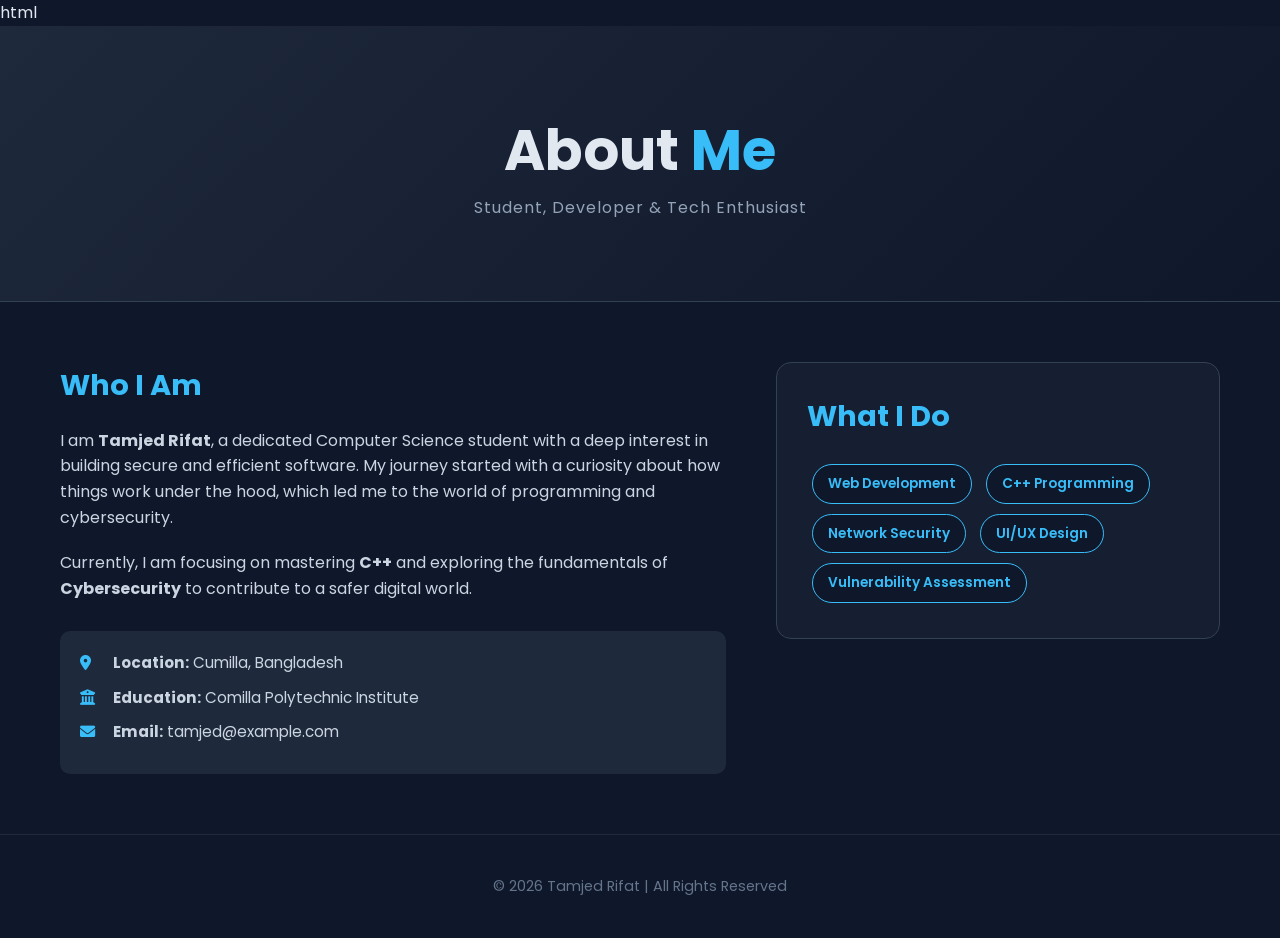
<file: index.html/about.html>
html  <!DOCTYPE html>
<html lang="en">
<head>
    <meta charset="UTF-8">
    <meta name="viewport" content="width=device-width, initial-scale=1.0">
    <title>About Me | Tamjed Rifat</title>
    <link rel="stylesheet" href="style.css">
    <link href="https://fonts.googleapis.com/css2?family=Poppins:wght@300;400;600&display=swap" rel="stylesheet">
    <link rel="stylesheet" href="https://cdnjs.cloudflare.com/ajax/libs/font-awesome/6.0.0/css/all.min.css">
</head>
<body>

    <header class="about-header">
        <h1>About <span>Me</span></h1>
        <p>Student, Developer & Tech Enthusiast</p>
    </header>

    <main class="container">
        <div class="about-wrapper">
            <div class="about-info">
                <h2>Who I Am</h2>
                <p>I am <strong>Tamjed Rifat</strong>, a dedicated Computer Science student with a deep interest in building secure and efficient software. My journey started with a curiosity about how things work under the hood, which led me to the world of programming and cybersecurity.</p>
                <p>Currently, I am focusing on mastering <strong>C++</strong> and exploring the fundamentals of <strong>Cybersecurity</strong> to contribute to a safer digital world.</p>
                
                <div class="personal-details">
                    <p><strong><i class="fas fa-map-marker-alt"></i> Location:</strong> Cumilla, Bangladesh</p>
                    <p><strong><i class="fas fa-university"></i> Education:</strong> Comilla Polytechnic Institute</p>
                    <p><strong><i class="fas fa-envelope"></i> Email:</strong> tamjed@example.com</p>
                </div>
            </div>

            <div class="about-skills">
                <h2>What I Do</h2>
                <div class="skill-tag">Web Development</div>
                <div class="skill-tag">C++ Programming</div>
                <div class="skill-tag">Network Security</div>
                <div class="skill-tag">UI/UX Design</div>
                <div class="skill-tag">Vulnerability Assessment</div>
            </div>
        </div>
    </main>

    <footer class="footer">
        <p>&copy; 2026 Tamjed Rifat | All Rights Reserved</p>
    </footer>

</body>
</html>
</file>
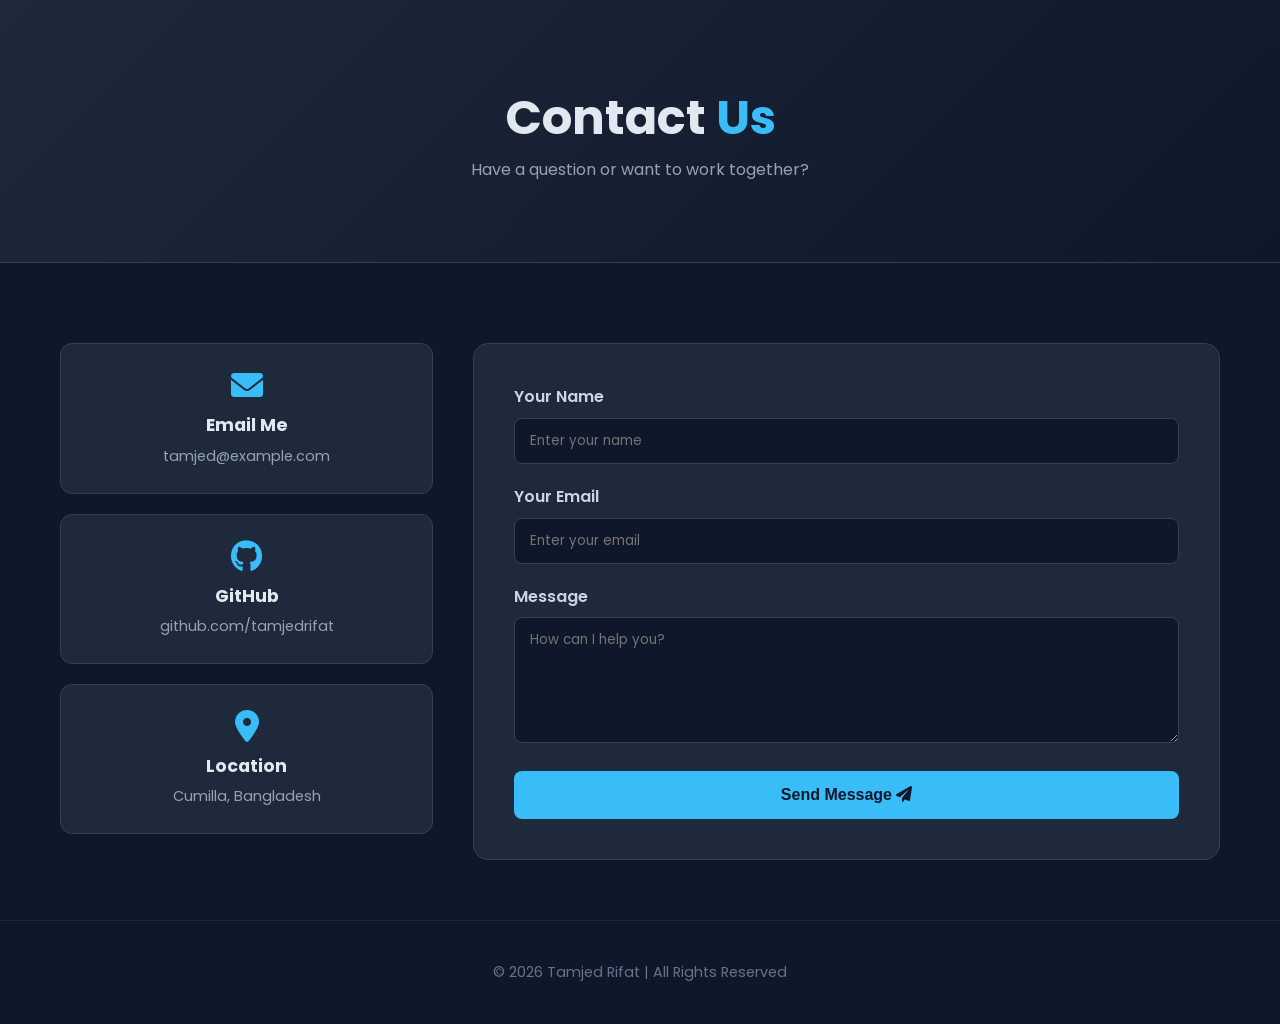
<file: index.html/contact.html>
<!DOCTYPE html>
<html lang="en">
<head>
    <meta charset="UTF-8">
    <meta name="viewport" content="width=device-width, initial-scale=1.0">
    <title>Contact Us | Tamjed Rifat</title>
    <link rel="stylesheet" href="style.css">
    <link href="https://fonts.googleapis.com/css2?family=Poppins:wght@300;400;600&display=swap" rel="stylesheet">
    <link rel="stylesheet" href="https://cdnjs.cloudflare.com/ajax/libs/font-awesome/6.0.0/css/all.min.css">
</head>
<body>

    <header class="contact-header">
        <h1>Contact <span>Us</span></h1>
        <p>Have a question or want to work together?</p>
    </header>

    <main class="container">
        <div class="contact-grid">
            <div class="contact-sidebar">
                <div class="info-card">
                    <i class="fas fa-envelope"></i>
                    <h3>Email Me</h3>
                    <p>tamjed@example.com</p>
                </div>
                <div class="info-card">
                    <i class="fab fa-github"></i>
                    <h3>GitHub</h3>
                    <p>github.com/tamjedrifat</p>
                </div>
                <div class="info-card">
                    <i class="fas fa-map-marker-alt"></i>
                    <h3>Location</h3>
                    <p>Cumilla, Bangladesh</p>
                </div>
            </div>

            <div class="contact-form-container">
                <form action="#" class="main-form">
                    <div class="form-group">
                        <label>Your Name</label>
                        <input type="text" placeholder="Enter your name" required>
                    </div>
                    <div class="form-group">
                        <label>Your Email</label>
                        <input type="email" placeholder="Enter your email" required>
                    </div>
                    <div class="form-group">
                        <label>Message</label>
                        <textarea rows="5" placeholder="How can I help you?" required></textarea>
                    </div>
                    <button type="submit" class="submit-btn">Send Message <i class="fas fa-paper-plane"></i></button>
                </form>
            </div>
        </div>
    </main>

    <footer class="footer">
        <p>&copy; 2026 Tamjed Rifat | All Rights Reserved</p>
    </footer>

</body>
</html>
</file>
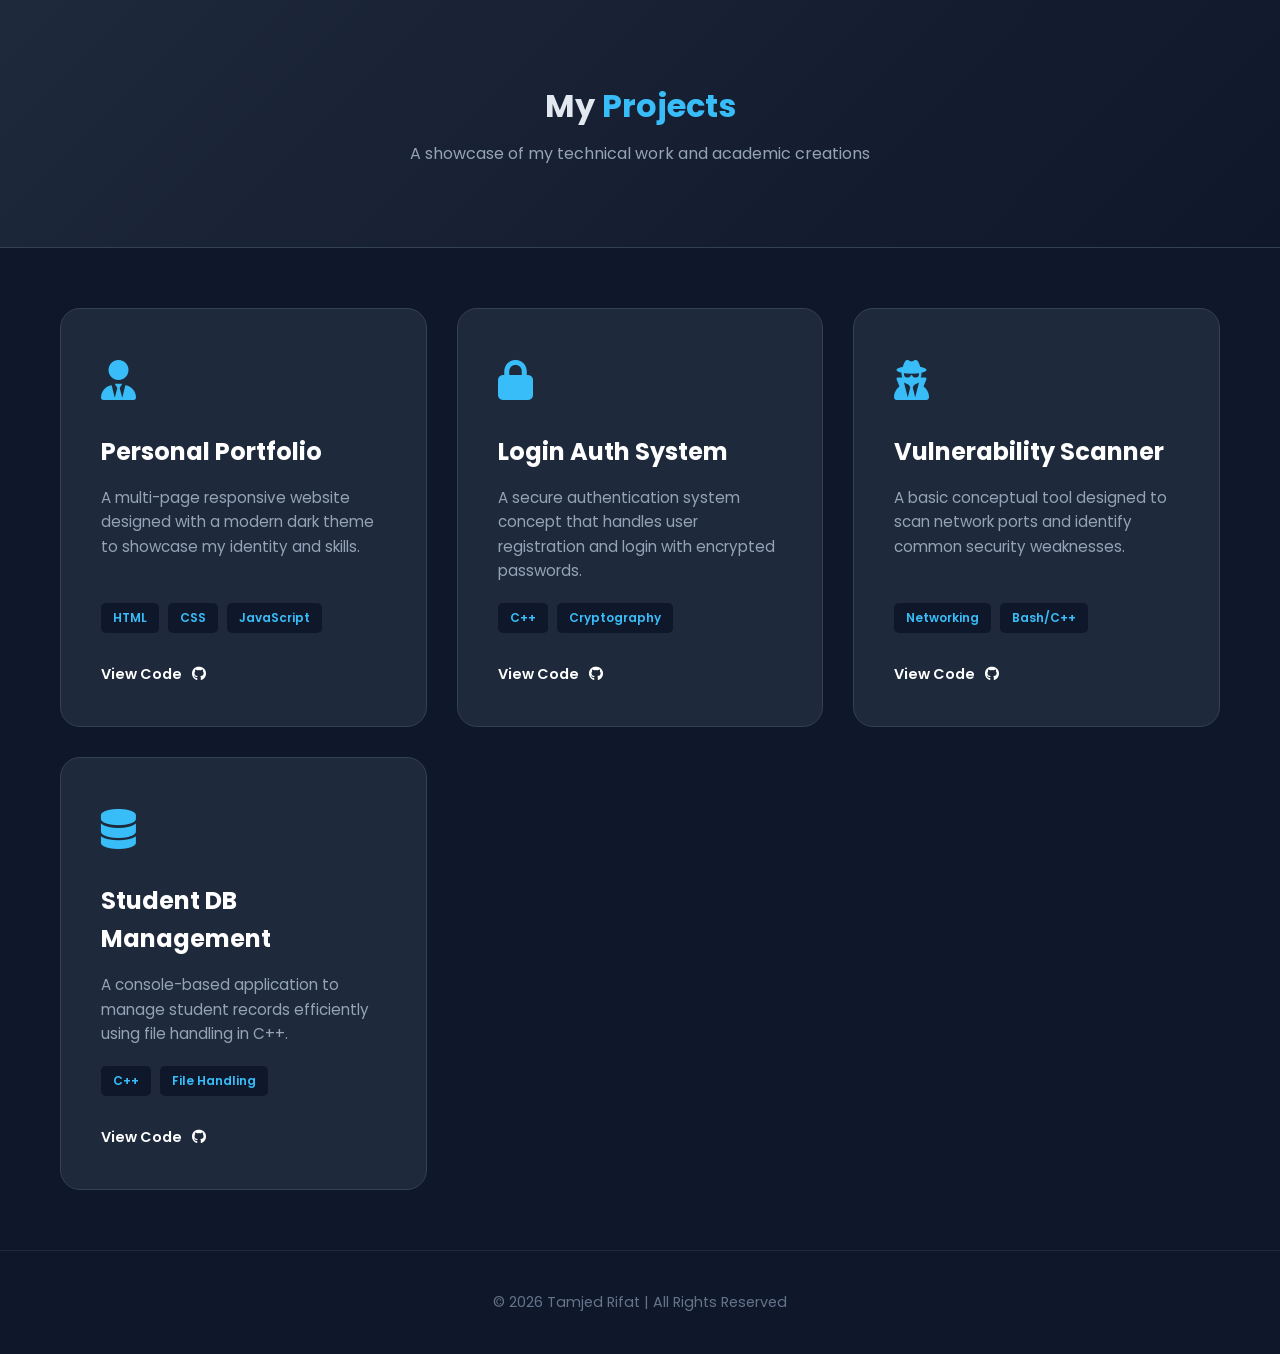
<file: index.html/projects.html>
<!DOCTYPE html>
<html lang="en">
<head>
    <meta charset="UTF-8">
    <meta name="viewport" content="width=device-width, initial-scale=1.0">
    <title>My Projects | Tamjed Rifat</title>
    <link rel="stylesheet" href="style.css">
    <link href="https://fonts.googleapis.com/css2?family=Poppins:wght@300;400;600&display=swap" rel="stylesheet">
    <link rel="stylesheet" href="https://cdnjs.cloudflare.com/ajax/libs/font-awesome/6.0.0/css/all.min.css">
</head>
<body>

    <header class="projects-header">
        <h1>My <span>Projects</span></h1>
        <p>A showcase of my technical work and academic creations</p>
    </header>

    <main class="container">
        <div class="projects-grid">
            
            <div class="project-card">
                <div class="project-icon"><i class="fas fa-user-tie"></i></div>
                <h3>Personal Portfolio</h3>
                <p>A multi-page responsive website designed with a modern dark theme to showcase my identity and skills.</p>
                <div class="tech-stack">
                    <span>HTML</span>
                    <span>CSS</span>
                    <span>JavaScript</span>
                </div>
                <a href="#" class="view-btn">View Code <i class="fab fa-github"></i></a>
            </div>

            <div class="project-card">
                <div class="project-icon"><i class="fas fa-lock"></i></div>
                <h3>Login Auth System</h3>
                <p>A secure authentication system concept that handles user registration and login with encrypted passwords.</p>
                <div class="tech-stack">
                    <span>C++</span>
                    <span>Cryptography</span>
                </div>
                <a href="#" class="view-btn">View Code <i class="fab fa-github"></i></a>
            </div>

            <div class="project-card">
                <div class="project-icon"><i class="fas fa-user-secret"></i></div>
                <h3>Vulnerability Scanner</h3>
                <p>A basic conceptual tool designed to scan network ports and identify common security weaknesses.</p>
                <div class="tech-stack">
                    <span>Networking</span>
                    <span>Bash/C++</span>
                </div>
                <a href="#" class="view-btn">View Code <i class="fab fa-github"></i></a>
            </div>

            <div class="project-card">
                <div class="project-icon"><i class="fas fa-database"></i></div>
                <h3>Student DB Management</h3>
                <p>A console-based application to manage student records efficiently using file handling in C++.</p>
                <div class="tech-stack">
                    <span>C++</span>
                    <span>File Handling</span>
                </div>
                <a href="#" class="view-btn">View Code <i class="fab fa-github"></i></a>
            </div>

        </div>
    </main>

    <footer class="footer">
        <p>&copy; 2026 Tamjed Rifat | All Rights Reserved</p>
    </footer>

</body>
</html>
</file>
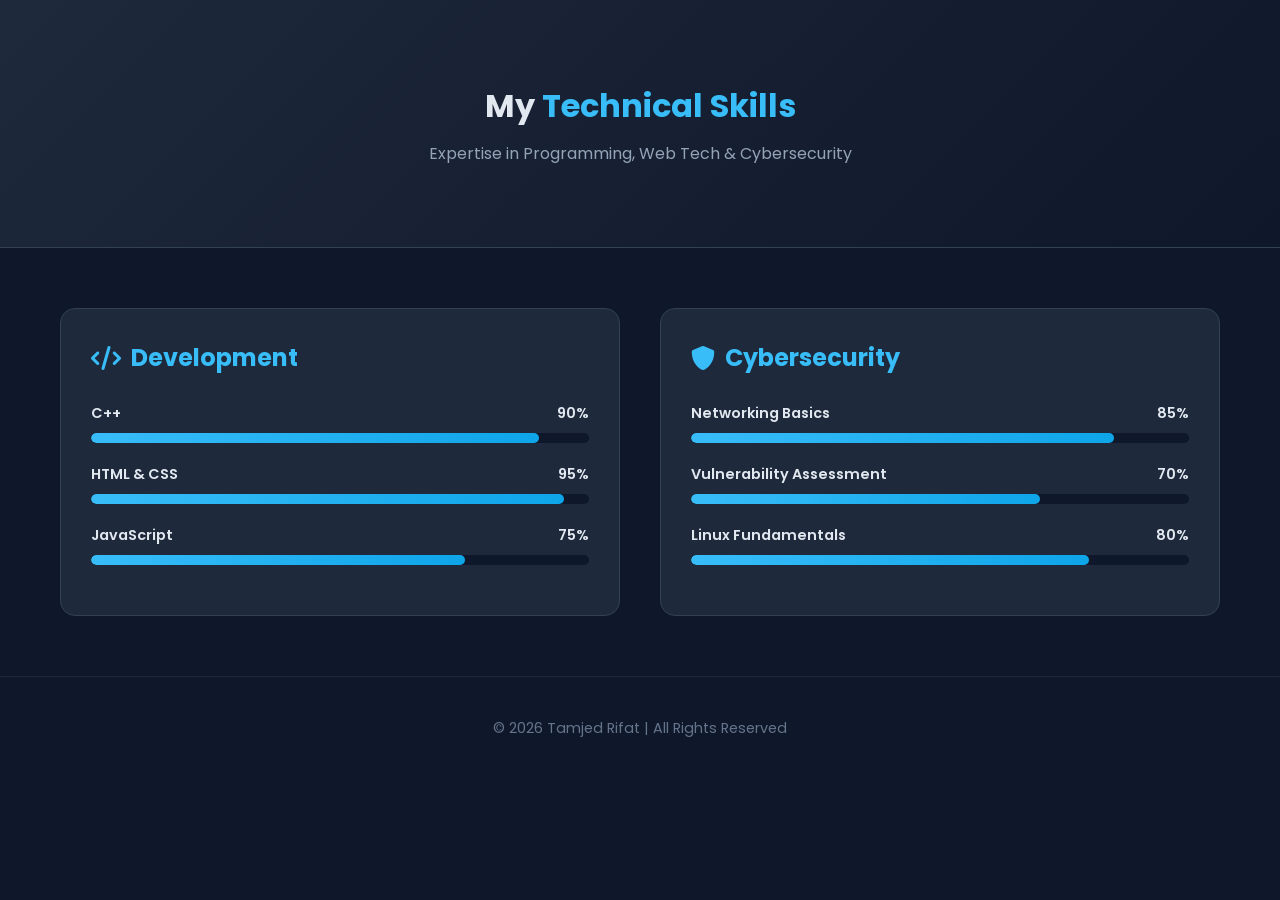
<file: index.html/skills.html>
<!DOCTYPE html>
<html lang="en">
<head>
    <meta charset="UTF-8">
    <meta name="viewport" content="width=device-width, initial-scale=1.0">
    <title>My Skills | Tamjed Rifat</title>
    <link rel="stylesheet" href="style.css">
    <link href="https://fonts.googleapis.com/css2?family=Poppins:wght@300;400;600&display=swap" rel="stylesheet">
    <link rel="stylesheet" href="https://cdnjs.cloudflare.com/ajax/libs/font-awesome/6.0.0/css/all.min.css">
</head>
<body>

    <header class="skills-header">
        <h1>My <span>Technical Skills</span></h1>
        <p>Expertise in Programming, Web Tech & Cybersecurity</p>
    </header>

    <main class="container">
        <div class="skills-section">
            
            <div class="skills-category">
                <h2><i class="fas fa-code"></i> Development</h2>
                <div class="skill-list">
                    <div class="skill-item">
                        <div class="skill-info"><span>C++</span> <span>90%</span></div>
                        <div class="progress-bar"><div class="progress" style="width: 90%;"></div></div>
                    </div>
                    <div class="skill-item">
                        <div class="skill-info"><span>HTML & CSS</span> <span>95%</span></div>
                        <div class="progress-bar"><div class="progress" style="width: 95%;"></div></div>
                    </div>
                    <div class="skill-item">
                        <div class="skill-info"><span>JavaScript</span> <span>75%</span></div>
                        <div class="progress-bar"><div class="progress" style="width: 75%;"></div></div>
                    </div>
                </div>
            </div>

            <div class="skills-category">
                <h2><i class="fas fa-shield-alt"></i> Cybersecurity</h2>
                <div class="skill-list">
                    <div class="skill-item">
                        <div class="skill-info"><span>Networking Basics</span> <span>85%</span></div>
                        <div class="progress-bar"><div class="progress" style="width: 85%;"></div></div>
                    </div>
                    <div class="skill-item">
                        <div class="skill-info"><span>Vulnerability Assessment</span> <span>70%</span></div>
                        <div class="progress-bar"><div class="progress" style="width: 70%;"></div></div>
                    </div>
                    <div class="skill-item">
                        <div class="skill-info"><span>Linux Fundamentals</span> <span>80%</span></div>
                        <div class="progress-bar"><div class="progress" style="width: 80%;"></div></div>
                    </div>
                </div>
            </div>

        </div>
    </main>

    <footer class="footer">
        <p>&copy; 2026 Tamjed Rifat | All Rights Reserved</p>
    </footer>

</body>
</html>
</file>
<file: index.html/style.css>
:root {
    --bg-color: #0b0e14;
    --card-bg: #161b22;
    --accent-color: #007bff;
    --text-primary: #ffffff;
    --text-secondary: #a0a0a0;
    --nav-height: 70px;
}

* {
    margin: 0;
    padding: 0;
    box-sizing: border-box;
    scroll-behavior: smooth;
}

body {
    font-family: 'Inter', sans-serif;
    background-color: var(--bg-color);
    color: var(--text-primary);
    line-height: 1.6;
    overflow-x: hidden;
}

.container {
    max-width: 1100px;
    margin: 0 auto;
    padding: 0 20px;
}

/* Navbar */
.navbar {
    height: var(--nav-height);
    background: rgba(11, 14, 20, 0.95);
    display: flex;
    align-items: center;
    position: fixed;
    top: 0;
    width: 100%;
    z-index: 1000;
    border-bottom: 1px solid #30363d;
}

.navbar .container {
    display: flex;
    justify-content: space-between;
    width: 100%;
    align-items: center;
}

.logo {
    font-size: 1.5rem;
    font-weight: 700;
    text-decoration: none;
    color: #fff;
}

.logo span { color: var(--accent-color); }

.nav-links {
    display: flex;
    list-style: none;
}

.nav-links li a {
    color: var(--text-primary);
    text-decoration: none;
    margin-left: 30px;
    font-size: 0.9rem;
    transition: 0.3s;
}

.nav-links li a:hover { color: var(--accent-color); }

.menu-btn { display: none; cursor: pointer; font-size: 1.2rem; }

/* TOP SLIDER CSS */
.slider-section {
    margin-top: var(--nav-height); /* So it starts under navbar */
    width: 100%;
    overflow: hidden;
}

.slider {
    width: 100%;
    height: 500px;
    position: relative;
    overflow: hidden;
}

.slides {
    display: flex;
    width: 300%;
    height: 100%;
    animation: slideLoop 15s infinite ease-in-out;
}

.slide {
    width: 100%;
    position: relative;
}

.slide img {
    width: 100%;
    height: 100%;
    object-fit: cover;
}

.slide-caption {
    position: absolute;
    bottom: 40px;
    left: 40px;
    background: rgba(0, 123, 255, 0.9);
    color: white;
    padding: 12px 25px;
    border-radius: 5px;
    font-weight: 700;
    font-size: 1.2rem;
    box-shadow: 0 4px 15px rgba(0,0,0,0.3);
}

@keyframes slideLoop {
    0%, 30% { transform: translateX(0); }
    33%, 63% { transform: translateX(-33.33%); }
    66%, 96% { transform: translateX(-66.66%); }
    100% { transform: translateX(0); }
}

/* Hero */
.hero {
    height: 80vh;
    display: flex;
    align-items: center;
    justify-content: center;
    text-align: center;
    background: radial-gradient(circle at center, #1a2230 0%, #0b0e14 100%);
}

.hero h1 { font-size: 3.5rem; margin-bottom: 10px; }
.hero h1 span { color: var(--accent-color); }
.hero h3 { color: var(--text-secondary); margin-bottom: 20px; }
.hero p { max-width: 600px; margin: 0 auto 30px; color: var(--text-secondary); }

/* Buttons */
.btn {
    padding: 12px 30px;
    text-decoration: none;
    border-radius: 5px;
    font-weight: 600;
    display: inline-block;
    transition: 0.3s;
}

.btn-primary { background: var(--accent-color); color: #fff; border: 1px solid var(--accent-color); }
.btn-primary:hover { background: transparent; color: var(--accent-color); }

.btn-outline { border: 1px solid var(--accent-color); color: var(--accent-color); margin-left: 15px; }
.btn-outline:hover { background: var(--accent-color); color: #fff; }

/* Sections */
section { padding: 100px 0; }
.section-title { text-align: center; font-size: 2.5rem; margin-bottom: 50px; position: relative; }
.section-title::after {
    content: '';
    display: block;
    width: 50px;
    height: 4px;
    background: var(--accent-color);
    margin: 10px auto;
}

/* Skills & Projects Grid */
.skills-grid, .project-grid {
    display: grid;
    grid-template-columns: repeat(auto-fit, minmax(280px, 1fr));
    gap: 20px;
}

.skill-card, .project-card {
    background: var(--card-bg);
    padding: 30px;
    border-radius: 10px;
    border: 1px solid #30363d;
    transition: 0.3s;
}

.skill-card:hover, .project-card:hover { transform: translateY(-10px); background: #1c2128; border-color: var(--accent-color); }

/* Footer */
.footer { padding: 40px 0; border-top: 1px solid #30363d; text-align: center; }
.socials a { color: var(--text-secondary); margin: 0 10px; font-size: 1.5rem; transition: 0.3s; }
.socials a:hover { color: var(--accent-color); }

/* Mobile Responsive */
@media (max-width: 768px) {
    .nav-links { display: none; }
    .menu-btn { display: block; }
    .hero h1 { font-size: 2.5rem; }
    .slider { height: 300px; }
}


    /* gallery page here  */

    /* General Setup */
* {
    margin: 0;
    padding: 0;
    box-sizing: border-box;
}

body {
    font-family: 'Poppins', sans-serif;
    background-color: #0f172a; /* Deep Dark Blue-Black */
    color: #ffffff;
    line-height: 1.6;
}

.container {
    max-width: 1200px;
    margin: 0 auto;
    padding: 40px 20px;
}

/* Header Section */
.gallery-header {
    text-align: center;
    padding: 60px 20px;
    background: #1e293b; /* Slightly lighter dark */
    box-shadow: 0 4px 10px rgba(0,0,0,0.3);
}

.gallery-header h1 {
    font-size: 3rem;
    margin-bottom: 10px;
}

.gallery-header h1 span {
    color: #38bdf8; /* Blue accent */
}

.gallery-header p {
    color: #94a3b8;
    font-size: 1.1rem;
}

/* Gallery Grid */
.gallery-grid {
    display: grid;
    grid-template-columns: repeat(auto-fit, minmax(300px, 1fr));
    gap: 20px;
}

.gallery-item {
    overflow: hidden;
    border-radius: 12px;
    box-shadow: 0 4px 15px rgba(0,0,0,0.5);
    cursor: pointer;
    background: #1e293b;
    height: 250px;
}

.gallery-item img {
    width: 100%;
    height: 100%;
    object-fit: cover;
    display: block;
    transition: transform 0.5s ease;
}

/* Hover Effect */
.gallery-item:hover img {
    transform: scale(1.1);
}

/* Footer */
.footer {
    text-align: center;
    padding: 40px;
    color: #64748b;
    border-top: 1px solid #1e293b;
}

/* Mobile Responsive */
@media (max-width: 600px) {
    .gallery-header h1 {
        font-size: 2rem;
    }
}


   /* about page ekhane  */

   /* General Reset */
* {
    margin: 0;
    padding: 0;
    box-sizing: border-box;
}

body {
    font-family: 'Poppins', sans-serif;
    background-color: #0f172a;
    color: #e2e8f0;
    line-height: 1.8;
}

.container {
    max-width: 1000px;
    margin: 0 auto;
    padding: 60px 20px;
}

/* Header */
.about-header {
    text-align: center;
    padding: 80px 20px;
    background: linear-gradient(135deg, #1e293b 0%, #0f172a 100%);
    border-bottom: 1px solid #334155;
}

.about-header h1 {
    font-size: 3.5rem;
}

.about-header h1 span {
    color: #38bdf8;
}

.about-header p {
    color: #94a3b8;
    letter-spacing: 1px;
}

/* About Content Wrapper */
.about-wrapper {
    display: grid;
    grid-template-columns: 1.5fr 1fr;
    gap: 50px;
    align-items: start;
}

.about-info h2, .about-skills h2 {
    color: #38bdf8;
    margin-bottom: 20px;
    font-size: 1.8rem;
}

.about-info p {
    margin-bottom: 20px;
    color: #cbd5e1;
}

/* Personal Details List */
.personal-details {
    background: #1e293b;
    padding: 20px;
    border-radius: 10px;
    margin-top: 30px;
}

.personal-details p {
    margin-bottom: 10px;
    font-size: 0.95rem;
}

.personal-details i {
    color: #38bdf8;
    margin-right: 10px;
    width: 20px;
}

/* Skills Tags */
.about-skills {
    background: rgba(30, 41, 59, 0.5);
    padding: 30px;
    border-radius: 15px;
    border: 1px solid #334155;
}

.skill-tag {
    display: inline-block;
    background: #0f172a;
    color: #38bdf8;
    padding: 8px 15px;
    margin: 5px;
    border-radius: 50px;
    border: 1px solid #38bdf8;
    font-size: 0.85rem;
    font-weight: 600;
    transition: 0.3s;
}

.skill-tag:hover {
    background: #38bdf8;
    color: #0f172a;
}

/* Footer */
.footer {
    text-align: center;
    padding: 40px;
    border-top: 1px solid #1e293b;
    color: #64748b;
    font-size: 0.9rem;
}

/* Responsive Design */
@media (max-width: 768px) {
    .about-wrapper {
        grid-template-columns: 1fr;
    }
    
    .about-header h1 {
        font-size: 2.5rem;
    }
}

/* contact page ekhane  */

/* General Reset */
* {
    margin: 0;
    padding: 0;
    box-sizing: border-box;
}

body {
    font-family: 'Poppins', sans-serif;
    background-color: #0f172a;
    color: #e2e8f0;
    line-height: 1.6;
}

.container {
    max-width: 1100px;
    margin: 0 auto;
    padding: 60px 20px;
}

/* Header */
.contact-header {
    text-align: center;
    padding: 80px 20px;
    background: linear-gradient(135deg, #1e293b 0%, #0f172a 100%);
    border-bottom: 1px solid #334155;
}

.contact-header h1 { font-size: 3rem; }
.contact-header h1 span { color: #38bdf8; }
.contact-header p { color: #94a3b8; }

/* Contact Grid */
.contact-grid {
    display: grid;
    grid-template-columns: 1fr 2fr;
    gap: 40px;
    margin-top: 20px;
}

/* Sidebar Info Cards */
.contact-sidebar {
    display: flex;
    flex-direction: column;
    gap: 20px;
}

.info-card {
    background: #1e293b;
    padding: 25px;
    border-radius: 12px;
    text-align: center;
    border: 1px solid #334155;
    transition: 0.3s;
}

.info-card:hover {
    border-color: #38bdf8;
    transform: translateY(-5px);
}

.info-card i {
    font-size: 2rem;
    color: #38bdf8;
    margin-bottom: 10px;
}

.info-card h3 { margin-bottom: 5px; font-size: 1.1rem; }
.info-card p { color: #94a3b8; font-size: 0.9rem; }

/* Form Styling */
.contact-form-container {
    background: #1e293b;
    padding: 40px;
    border-radius: 15px;
    border: 1px solid #334155;
}

.form-group { margin-bottom: 20px; }
.form-group label { display: block; margin-bottom: 8px; color: #cbd5e1; font-weight: 600; }

.form-group input, .form-group textarea {
    width: 100%;
    padding: 12px 15px;
    background: #0f172a;
    border: 1px solid #334155;
    border-radius: 8px;
    color: #fff;
    outline: none;
    font-family: inherit;
    transition: 0.3s;
}

.form-group input:focus, .form-group textarea:focus {
    border-color: #38bdf8;
    box-shadow: 0 0 8px rgba(56, 189, 248, 0.2);
}

.submit-btn {
    width: 100%;
    padding: 15px;
    background: #38bdf8;
    color: #0f172a;
    border: none;
    border-radius: 8px;
    font-weight: 700;
    font-size: 1rem;
    cursor: pointer;
    transition: 0.3s;
}

.submit-btn:hover {
    background: #0ea5e9;
    letter-spacing: 1px;
}

/* Footer */
.footer {
    text-align: center;
    padding: 40px;
    border-top: 1px solid #1e293b;
    color: #64748b;
}

/* Mobile Responsive */
@media (max-width: 850px) {
    .contact-grid { grid-template-columns: 1fr; }
}


/* skills page ekhane  */

/* General Setup */
* {
    margin: 0;
    padding: 0;
    box-sizing: border-box;
}

body {
    font-family: 'Poppins', sans-serif;
    background-color: #0f172a;
    color: #e2e8f0;
    line-height: 1.6;
}

.container {
    max-width: 1000px;
    margin: 0 auto;
    padding: 60px 20px;
}

/* Header */
.skills-header {
    text-align: center;
    padding: 80px 20px;
    background: linear-gradient(135deg, #1e293b 0%, #0f172a 100%);
    border-bottom: 1px solid #334155;
}

.skills-header h1 span { color: #38bdf8; }
.skills-header p { color: #94a3b8; margin-top: 10px; }

/* Skills Section Grid */
.skills-section {
    display: grid;
    grid-template-columns: repeat(auto-fit, minmax(400px, 1fr));
    gap: 40px;
}

.skills-category {
    background: #1e293b;
    padding: 30px;
    border-radius: 15px;
    border: 1px solid #334155;
    transition: 0.3s;
}

.skills-category:hover {
    border-color: #38bdf8;
    box-shadow: 0 10px 25px rgba(0,0,0,0.3);
}

.skills-category h2 {
    font-size: 1.5rem;
    color: #38bdf8;
    margin-bottom: 25px;
    display: flex;
    align-items: center;
    gap: 10px;
}

/* Progress Bars */
.skill-item {
    margin-bottom: 20px;
}

.skill-info {
    display: flex;
    justify-content: space-between;
    margin-bottom: 8px;
    font-weight: 600;
    font-size: 0.9rem;
}

.progress-bar {
    width: 100%;
    height: 10px;
    background: #0f172a;
    border-radius: 10px;
    overflow: hidden;
}

.progress {
    height: 100%;
    background: linear-gradient(90deg, #38bdf8, #0ea5e9);
    border-radius: 10px;
    transition: width 1s ease-in-out;
}

/* Footer */
.footer {
    text-align: center;
    padding: 40px;
    border-top: 1px solid #1e293b;
    color: #64748b;
}

/* Mobile Friendly */
@media (max-width: 768px) {
    .skills-section { grid-template-columns: 1fr; }
    .skills-header h1 { font-size: 2.2rem; }
}

/* projects page ekhane  */

/* General Reset */
* {
    margin: 0;
    padding: 0;
    box-sizing: border-box;
}

body {
    font-family: 'Poppins', sans-serif;
    background-color: #0f172a;
    color: #e2e8f0;
    line-height: 1.6;
}

.container {
    max-width: 1200px;
    margin: 0 auto;
    padding: 60px 20px;
}

/* Header */
.projects-header {
    text-align: center;
    padding: 80px 20px;
    background: linear-gradient(135deg, #1e293b 0%, #0f172a 100%);
    border-bottom: 1px solid #334155;
}

.projects-header h1 span { color: #38bdf8; }
.projects-header p { color: #94a3b8; margin-top: 10px; }

/* Projects Grid */
.projects-grid {
    display: grid;
    grid-template-columns: repeat(auto-fit, minmax(300px, 1fr));
    gap: 30px;
}

.project-card {
    background: #1e293b;
    padding: 40px;
    border-radius: 20px;
    border: 1px solid #334155;
    transition: all 0.4s ease;
    display: flex;
    flex-direction: column;
}

.project-card:hover {
    transform: translateY(-10px);
    border-color: #38bdf8;
    box-shadow: 0 10px 30px rgba(56, 189, 248, 0.1);
}

.project-icon {
    font-size: 2.5rem;
    color: #38bdf8;
    margin-bottom: 20px;
}

.project-card h3 {
    font-size: 1.5rem;
    margin-bottom: 15px;
    color: #fff;
}

.project-card p {
    font-size: 0.95rem;
    color: #94a3b8;
    margin-bottom: 20px;
    flex-grow: 1;
}

/* Tech Stack Tags */
.tech-stack {
    margin-bottom: 25px;
}

.tech-stack span {
    display: inline-block;
    background: #0f172a;
    color: #38bdf8;
    padding: 5px 12px;
    font-size: 0.75rem;
    border-radius: 5px;
    margin-right: 5px;
    margin-bottom: 5px;
    font-weight: 600;
}

/* Button */
.view-btn {
    text-decoration: none;
    color: #fff;
    font-size: 0.9rem;
    font-weight: 600;
    display: flex;
    align-items: center;
    gap: 10px;
    transition: 0.3s;
}

.view-btn:hover {
    color: #38bdf8;
}

/* Footer */
.footer {
    text-align: center;
    padding: 40px;
    border-top: 1px solid #1e293b;
    color: #64748b;
}

/* Mobile Friendly */
@media (max-width: 600px) {
    .projects-header h1 { font-size: 2.5rem; }
}
</file>
